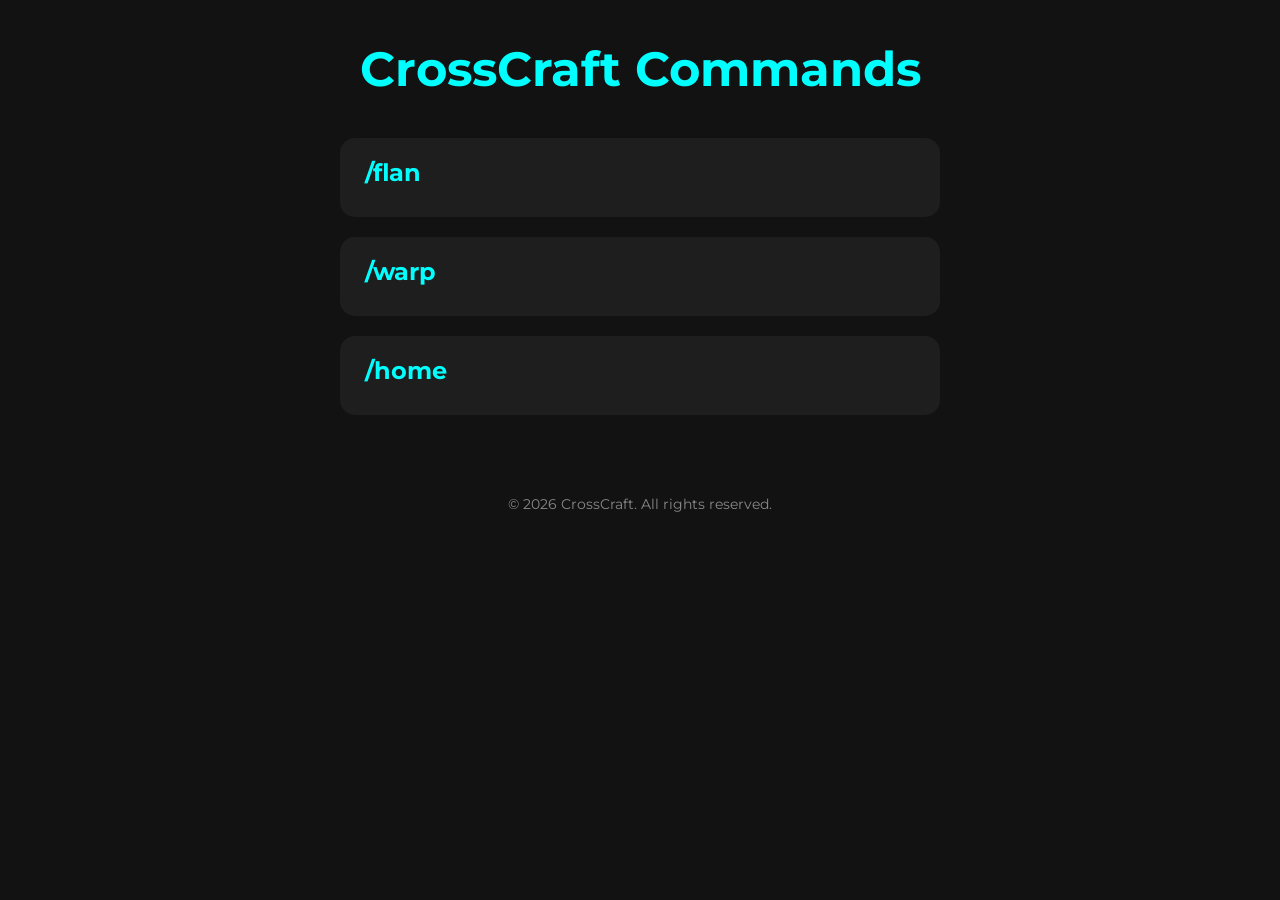
<file: CrossCraft.html>
<!DOCTYPE html>
<html lang="en">
<head>
<meta charset="UTF-8">
<meta name="viewport" content="width=device-width, initial-scale=1.0">
<title>CrossCraft Commands</title>
<link rel="icon" type="image/x-icon" href="assets/Logo.png">
<link href="https://fonts.googleapis.com/css2?family=Montserrat:wght@400;700&display=swap" rel="stylesheet">
<style>
*{margin:0;padding:0;box-sizing:border-box;font-family:'Montserrat',sans-serif}
body{background:#121212;color:#fff}
.command-page{padding:40px 20px;display:flex;flex-direction:column;align-items:center}
.command-page h1{font-size:3rem;color:#00ffff;margin-bottom:40px}
.command-card{background:#1e1e1e;padding:20px 25px;border-radius:15px;width:90%;max-width:600px;margin-bottom:20px;cursor:pointer;transition:all .3s;position:relative;overflow:hidden}
.command-card h2{color:#00ffff;margin:0;font-size:1.5rem}
.sub-commands{max-height:0;opacity:0;overflow:hidden;transition:max-height .3s ease, opacity .3s ease;margin-top:10px}
.sub-commands p{color:#ddd;font-size:1rem;line-height:1.4;margin-bottom:8px}
.command-card:hover .sub-commands{max-height:1000px;opacity:1}
.command-card:hover{transform:scale(1.03)}
footer{padding:20px;text-align:center;background:#121212;color:#888;font-size:.9rem}
@media(max-width:768px){.command-page h1{font-size:2.2rem}}
</style>
</head>
<body>
<section class="command-page">
<h1>CrossCraft Commands</h1>

<div class="command-card">
<h2>/flan</h2>
<div class="sub-commands">
<p>To claim land, equip your Golden Hoe and select two diagonal corners of your plot.</p>
<p>/flan info — Get information about a claimed plot.</p>
<p>/flan delete — Remove the claim that you are in. (Only works in YOUR plot)</p>
<p>To allow a player to access your plot, <a href="flan1.html">click here for detailed instructions</a>.</p>
 </p>
</div>
</div>

<div class="command-card">
<h2>/warp</h2>
<div class="sub-commands">
<p>/warp [name] — Warp to a predefined location.</p>
<p>/warp list — List all available warp points.</p>
<p>/warp create [name] — Create a new warp point (admin only).</p>
</div>
</div>

<div class="command-card">
<h2>/home</h2>
<div class="sub-commands">
<p>/sethome — Set your personal home location.</p>
<p>/home — Teleport back to your home.</p>
<p>/delhome — Delete your home location.</p>
</div>
</div>

</section>
<footer>
&copy; 2026 CrossCraft. All rights reserved.
</footer>
</body>
</html>
</file>
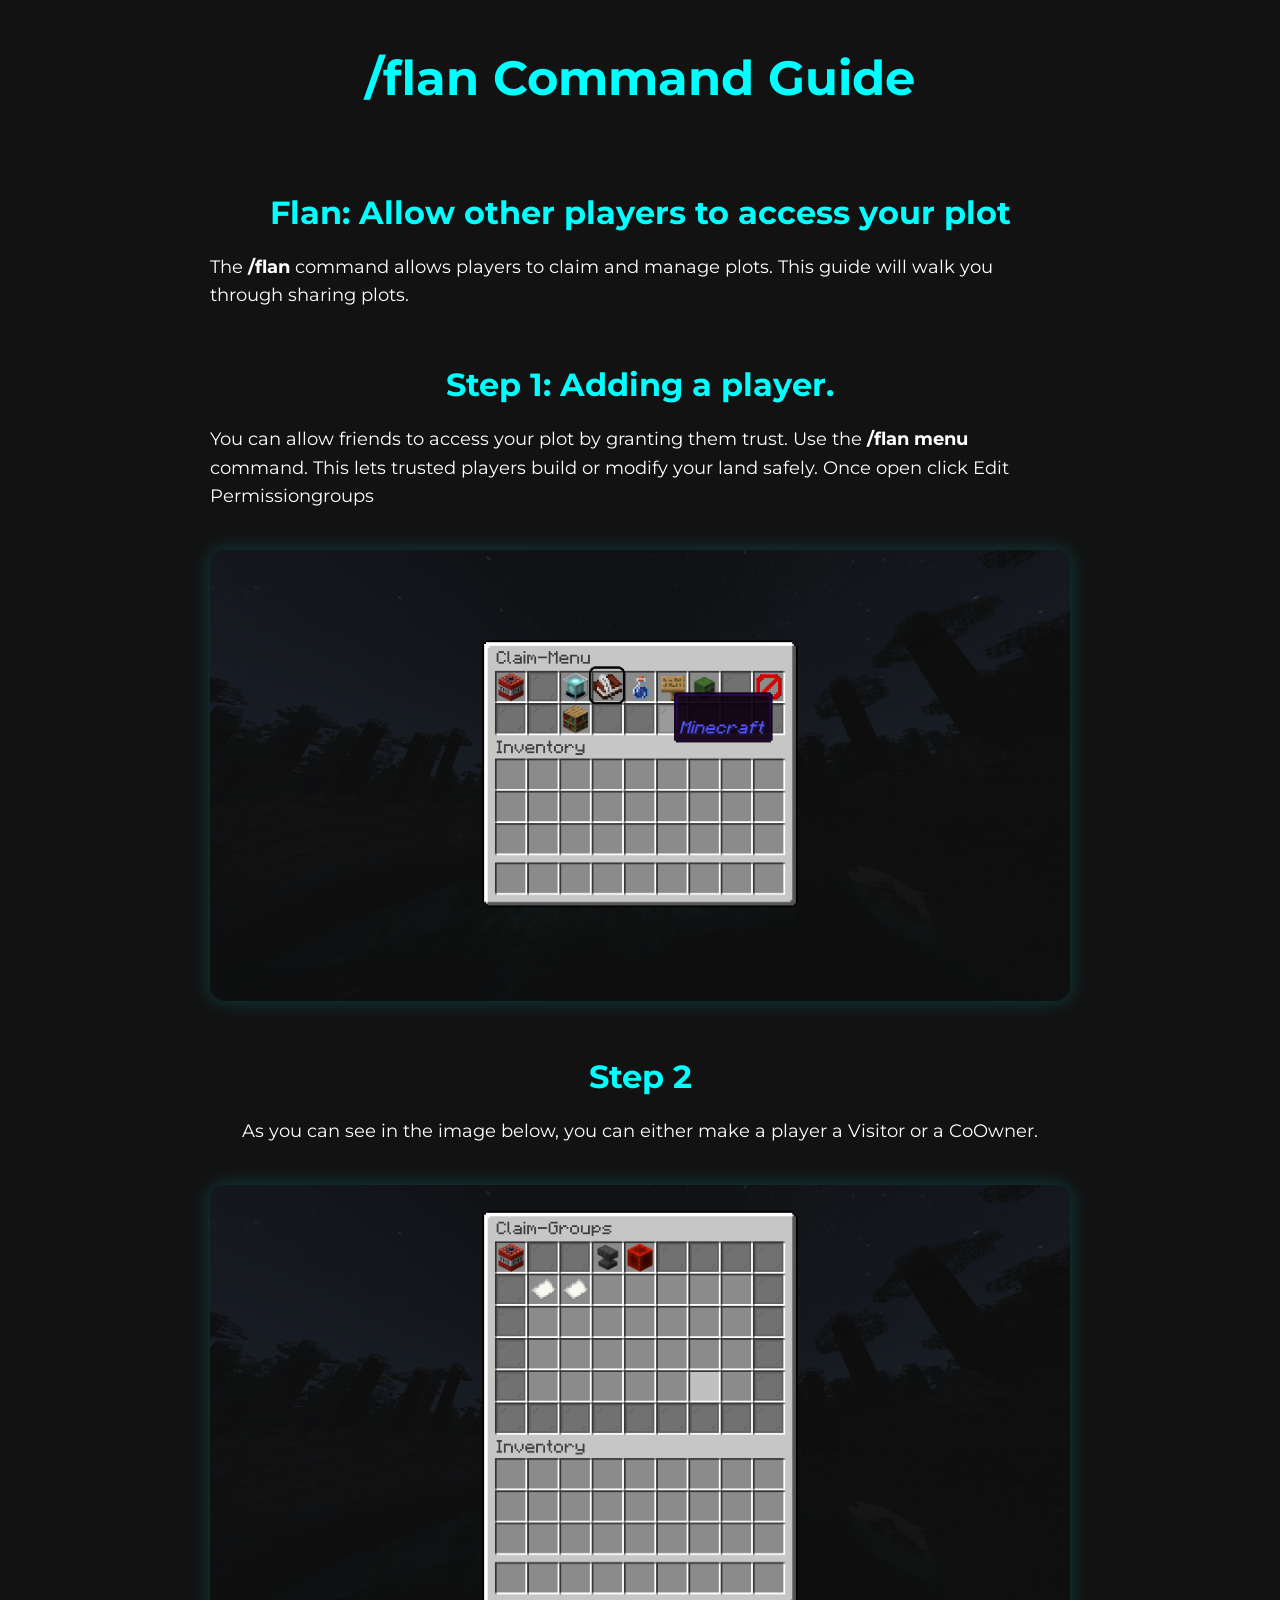
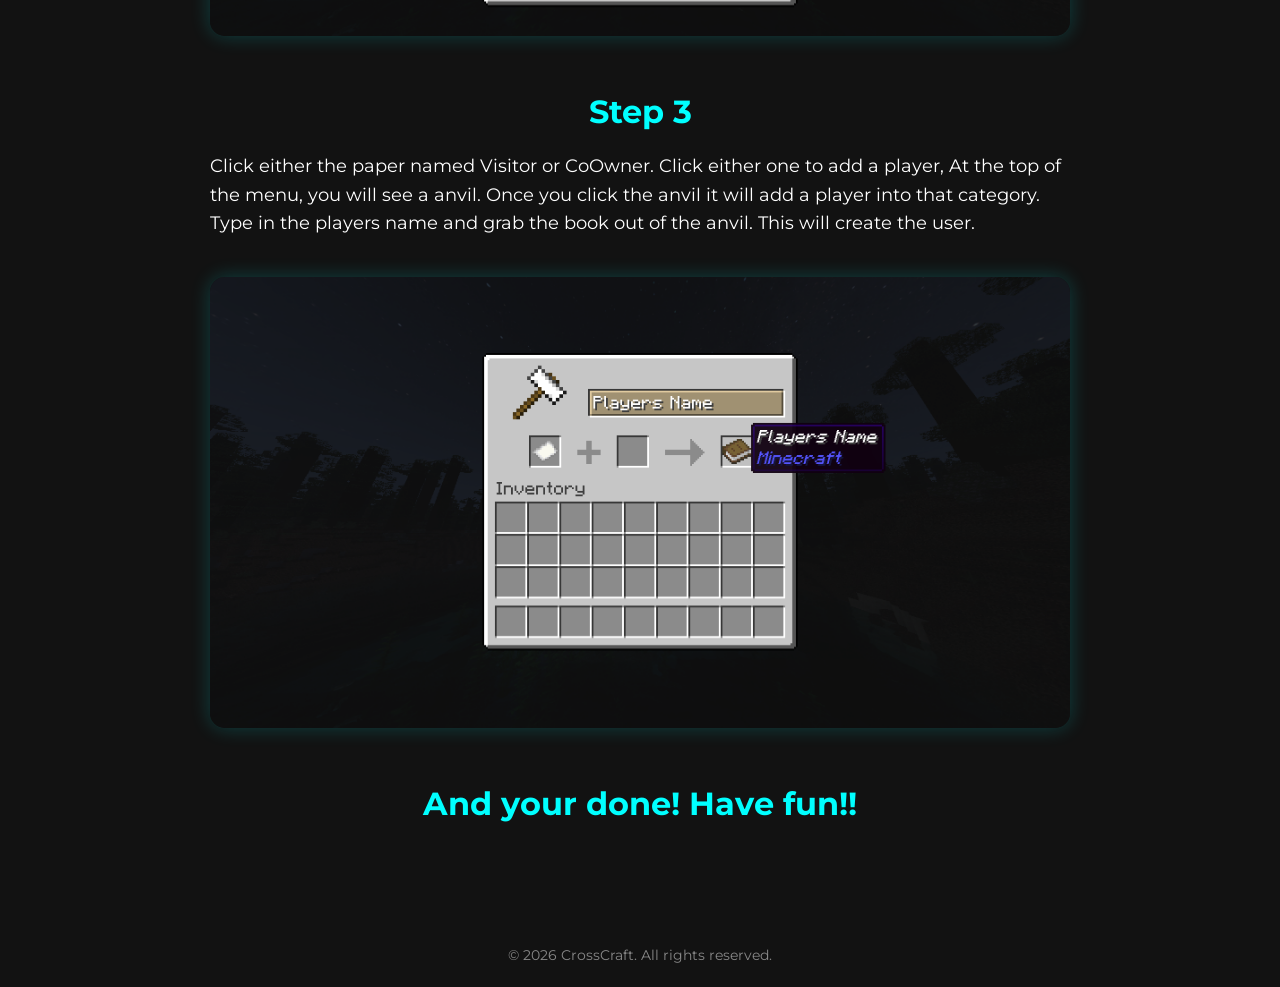
<file: flan1.html>
<!DOCTYPE html>
<html lang="en">
<head>
<meta charset="UTF-8">
<meta name="viewport" content="width=device-width, initial-scale=1.0">
<title>CrossCraft /flan Guide 1</title>
<link rel="icon" type="image/x-icon" href="assets/Logo.png">
<link href="https://fonts.googleapis.com/css2?family=Montserrat:wght@400;700&display=swap" rel="stylesheet">
<style>
*{margin:0;padding:0;box-sizing:border-box;font-family:'Montserrat',sans-serif}
body{background:#121212;color:#fff;line-height:1.6}
.container{max-width:900px;margin:0 auto;padding:40px 20px;display:flex;flex-direction:column;align-items:center}
h1{font-size:3rem;color:#00ffff;margin-bottom:40px;text-align:center}
h2{font-size:2rem;color:#00ffff;margin:30px 0 15px 0;text-align:center}
p{text-align:left;margin-bottom:20px;font-size:1.1rem}
img{max-width:100%;margin:20px 0;border-radius:15px;display:block;margin-left:auto;margin-right:auto;box-shadow:0 0 20px rgba(0,255,255,0.2)}
footer{padding:20px;text-align:center;background:#121212;color:#888;font-size:.9rem;margin-top:40px}
@media(max-width:768px){h1{font-size:2.2rem} h2{font-size:1.6rem} p{font-size:1rem}}
</style>
</head>
<body>
<div class="container">
<h1>/flan Command Guide</h1>

<h2>Flan: Allow other players to access your plot</h2>
<p>The <strong>/flan</strong> command allows players to claim and manage plots. This guide will walk you through sharing plots.</p>

<h2>Step 1: Adding a player.</h2>
<p>You can allow friends to access your plot by granting them trust. Use the <strong>/flan menu</strong> command. This lets trusted players build or modify your land safely. Once open click Edit Permissiongroups</p>
<img src="assets/perm_step1.png" alt="Trusting a player on your plot">

<h2>Step 2</h2>
<p>As you can see in the image below, you can either make a player a Visitor or a CoOwner.</p>
<img src="assets/perm_step2.png" alt="Visitor Or CoOwner.">

<h2>Step 3</h2>
<p>Click either the paper named Visitor or CoOwner. Click either one to add a player, At the top of the menu, you will see a anvil. Once you click the anvil it will add a player into that category. Type in the players name and grab the book out of the anvil. This will create the user.</p>
<img src="assets/perm_step3.png" alt="Adding User In Anvil.">

<h2>And your done! Have fun!!</h2>

</div>
<footer>
&copy; 2026 CrossCraft. All rights reserved.
</footer>
</body>
</html>
</file>
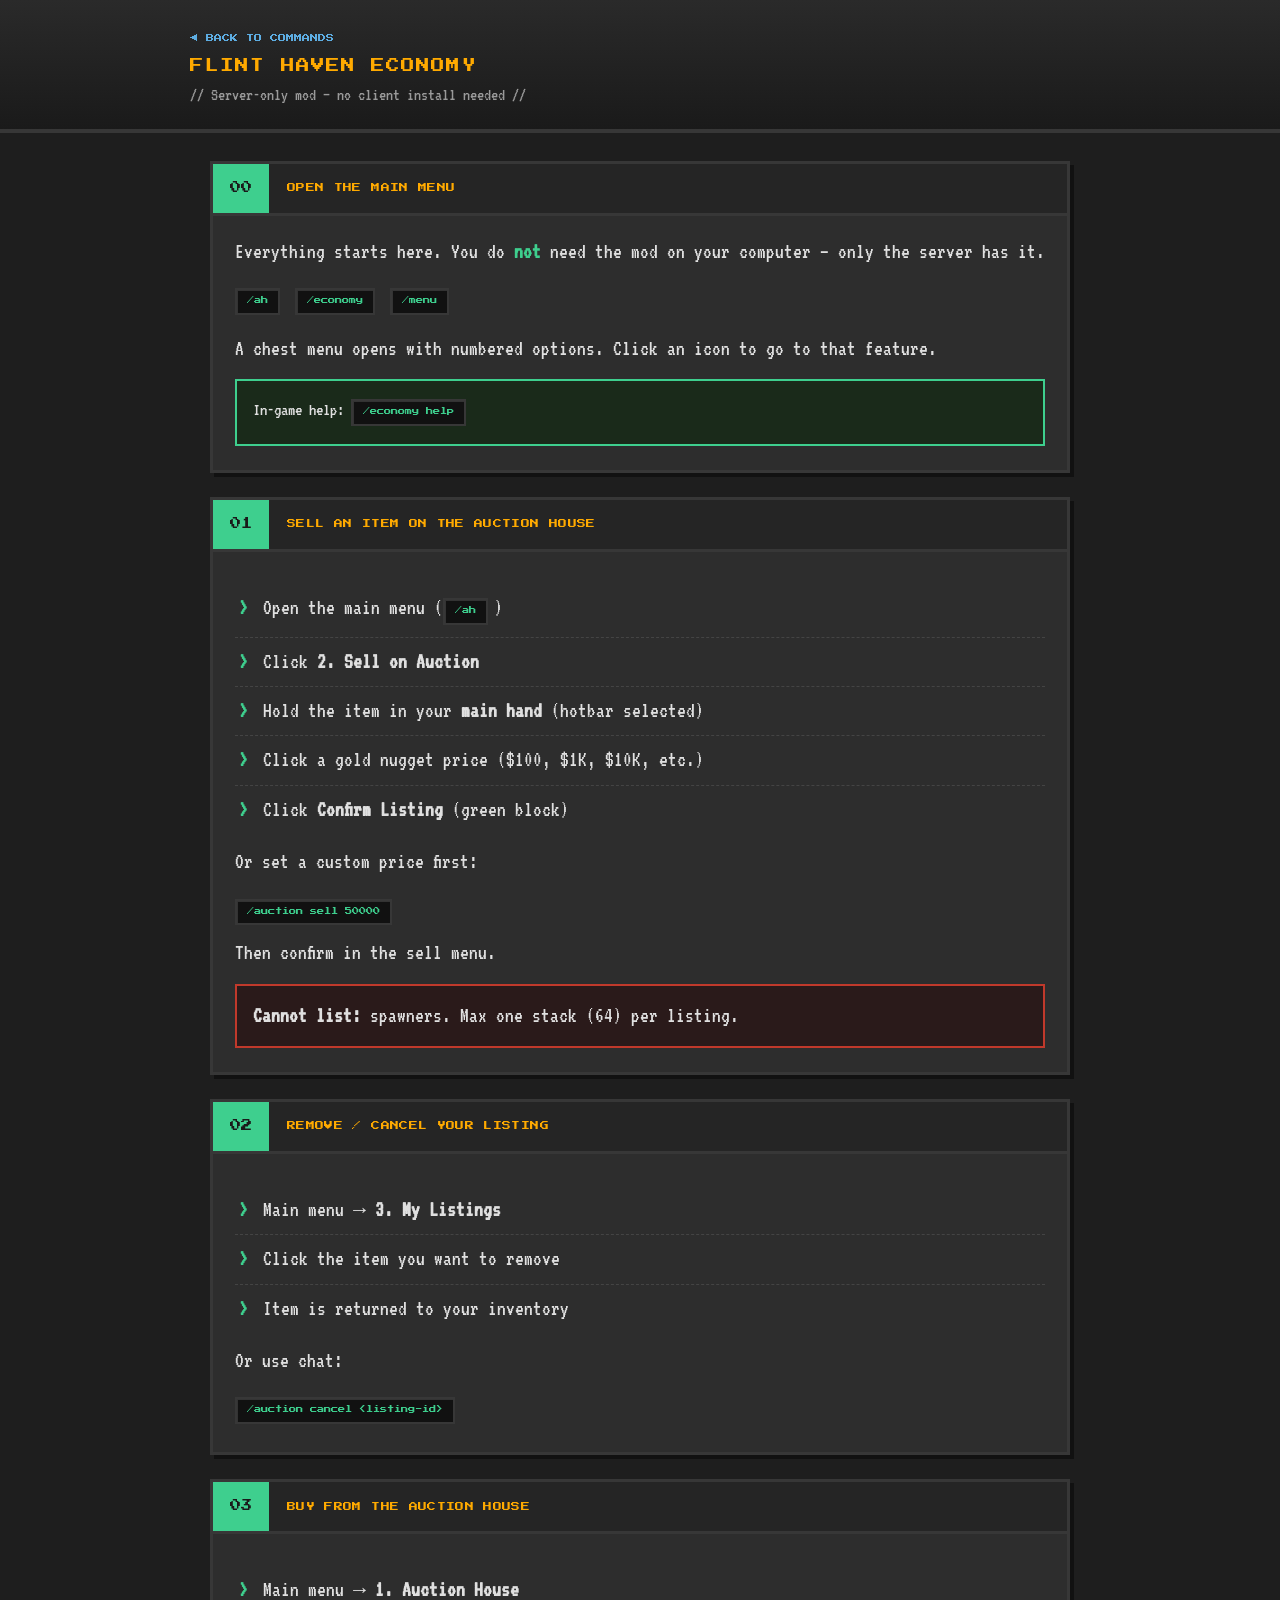
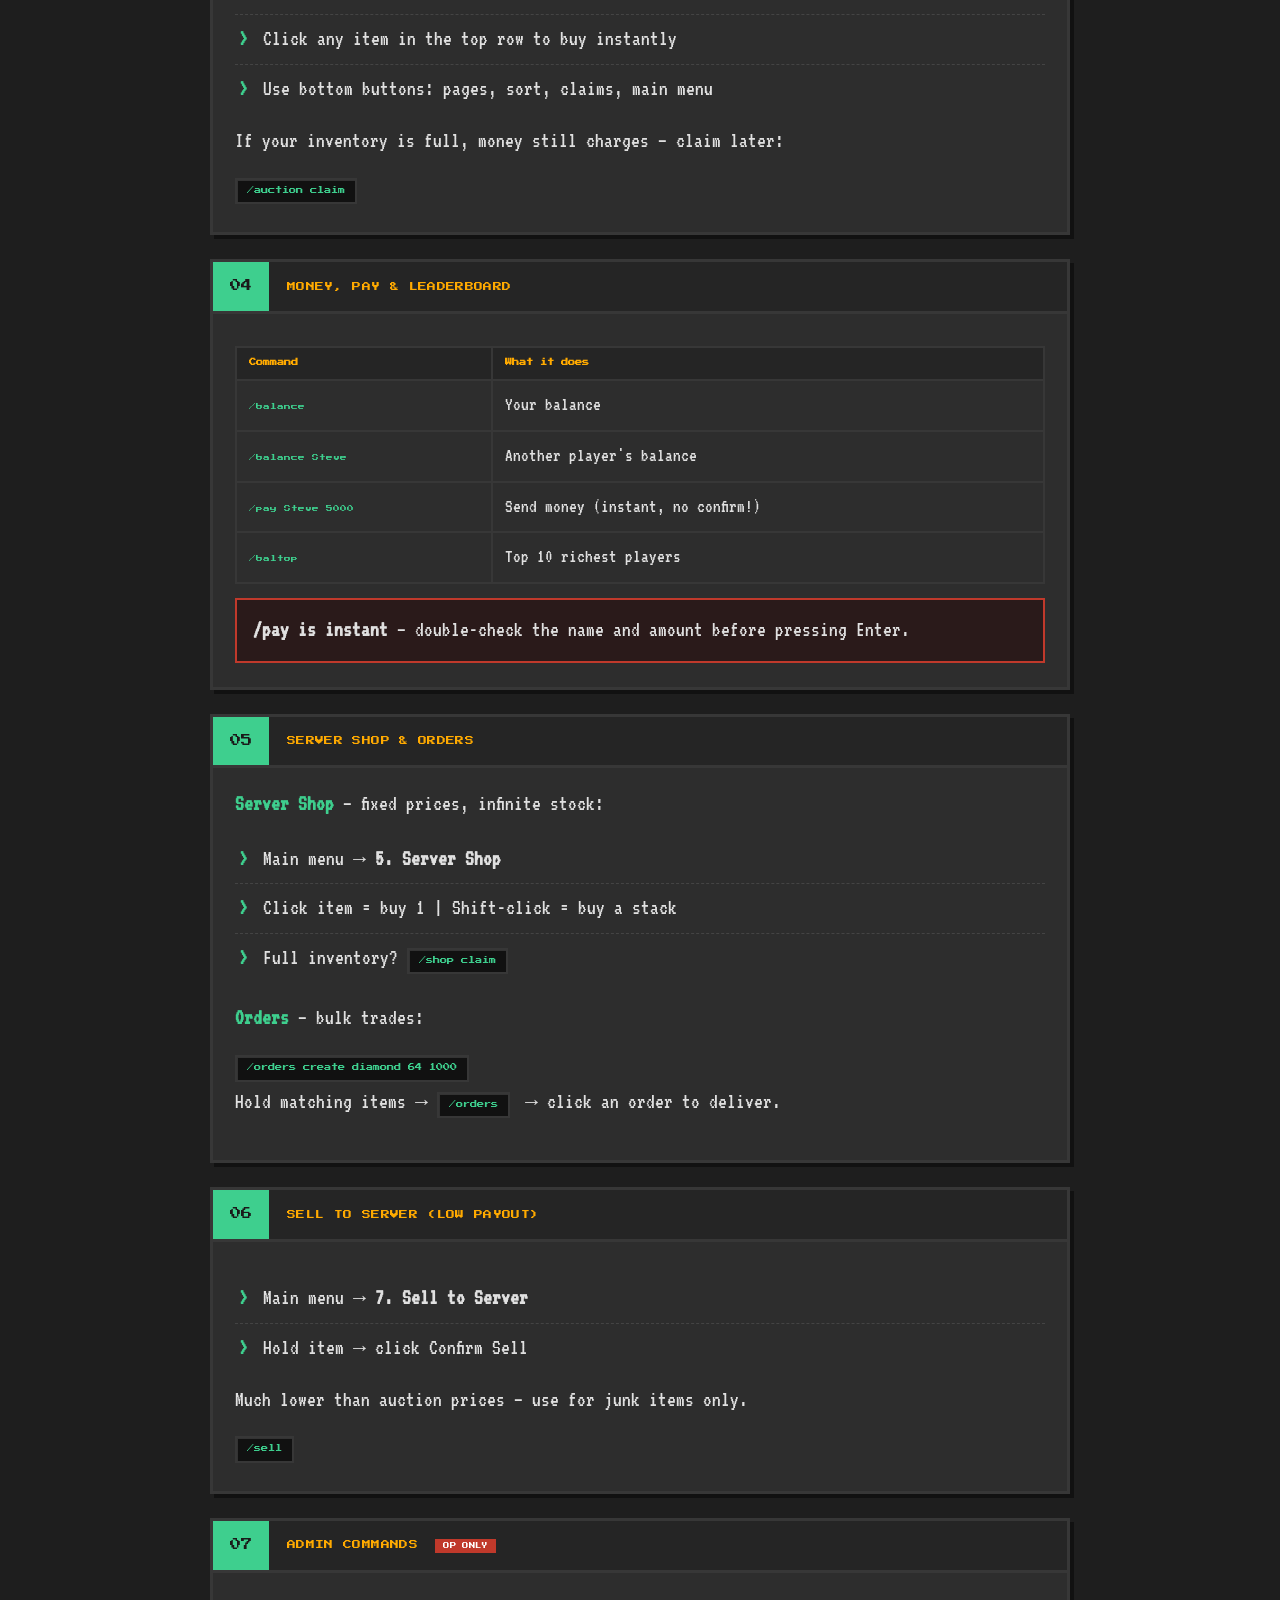
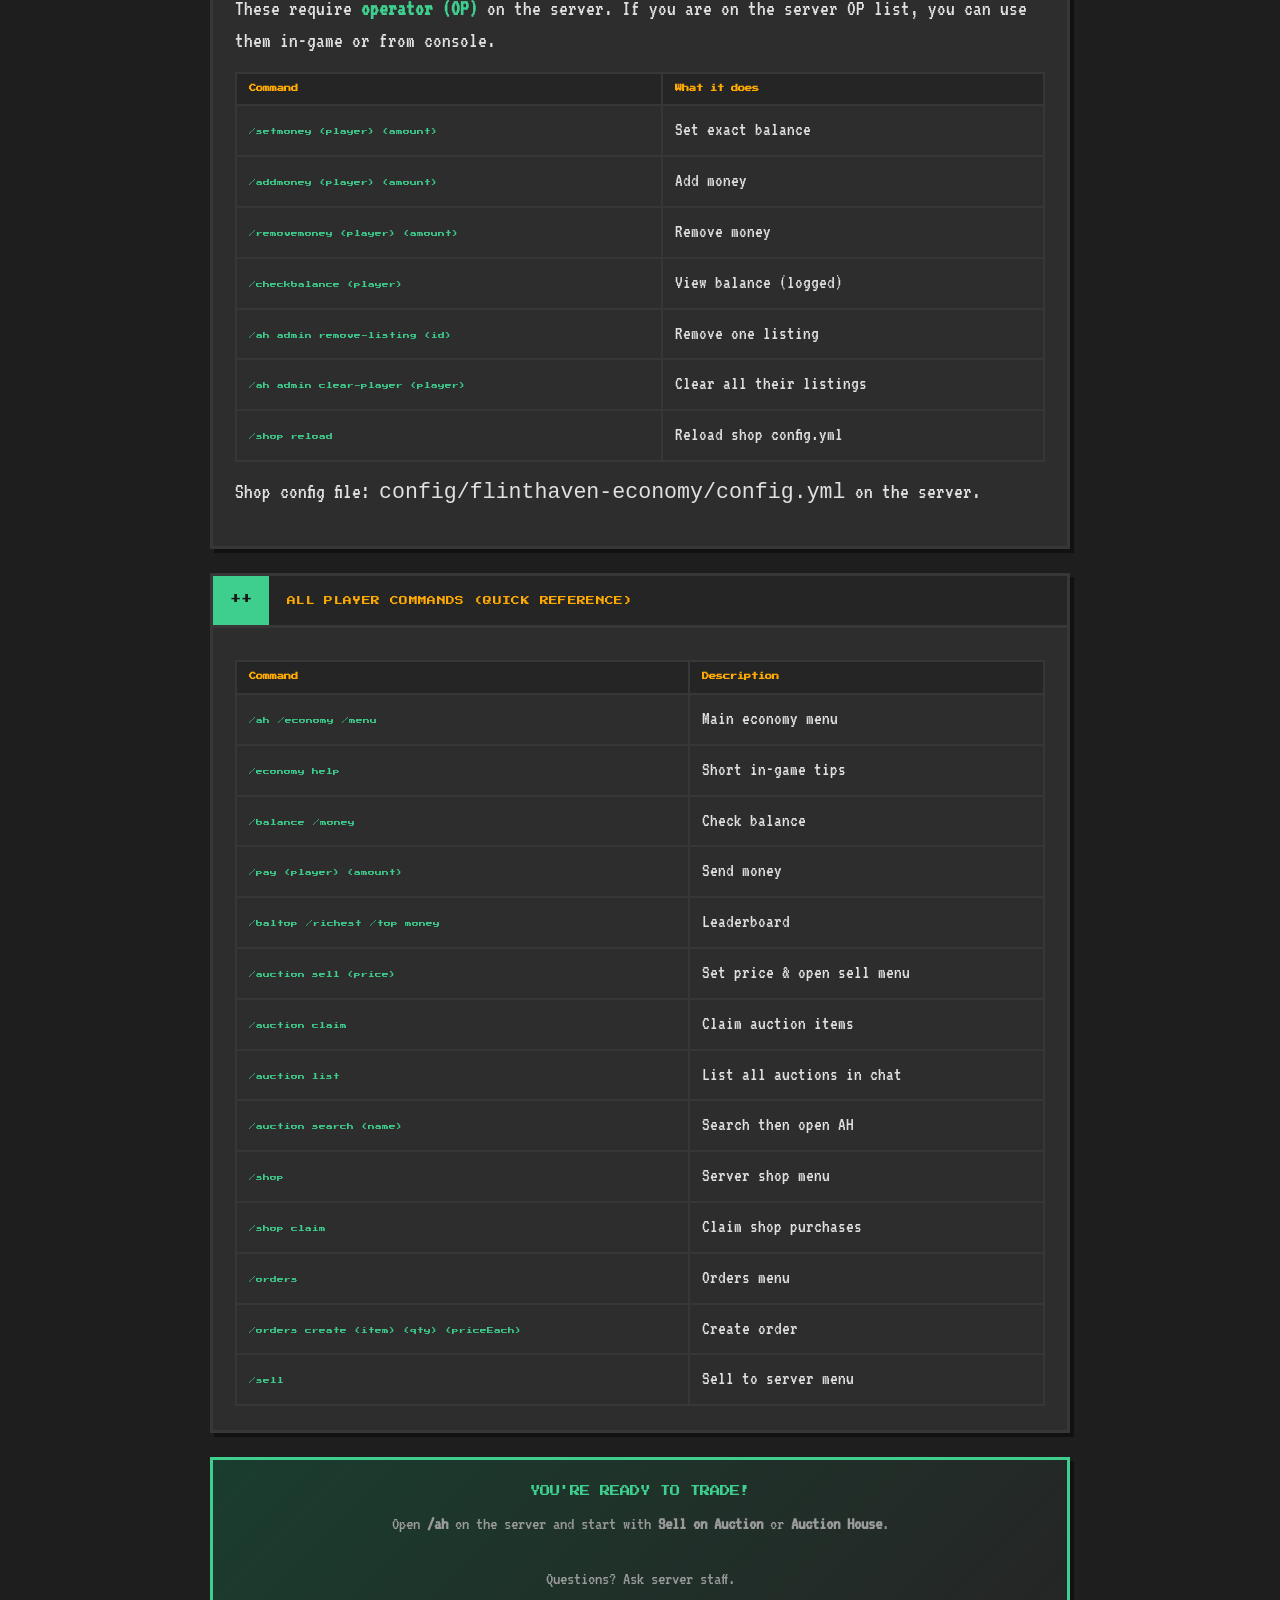
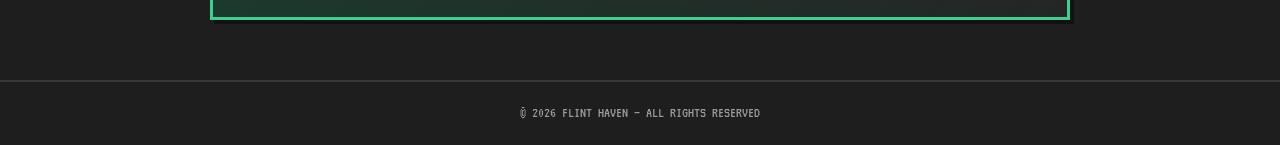
<file: docs/economy/how_to_use_economy.html>
<!DOCTYPE html>
<html lang="en">
<head>
  <meta charset="UTF-8">
  <meta name="viewport" content="width=device-width, initial-scale=1.0">
  <title>Flint Haven &#8212; Economy Guide</title>
  <link href="https://fonts.googleapis.com/css2?family=Press+Start+2P&family=VT323&display=swap" rel="stylesheet">
  <style>
    :root {
      --bg: #1e1e1e;
      --panel: #2d2d2d;
      --inv-dark: #373737;
      --text: #e0e0e0;
      --muted: #9a9a9a;
      --emerald: #3ecf8e;
      --gold: #ffaa00;
      --accent-admin: #c0392b;
      --link: #5dade2;
    }
    * { box-sizing: border-box; margin: 0; padding: 0; }
    body {
      font-family: 'VT323', monospace;
      font-size: 1.35rem;
      background: var(--bg);
      color: var(--text);
      line-height: 1.5;
      min-height: 100vh;
    }
    header {
      background: linear-gradient(180deg, #2a2a2a 0%, #1a1a1a 100%);
      border-bottom: 4px solid var(--inv-dark);
      padding: 20px 24px;
    }
    .header-inner { max-width: 900px; margin: 0 auto; }
    .back-btn {
      font-family: 'Press Start 2P', monospace;
      font-size: 0.5rem;
      color: var(--link);
      text-decoration: none;
      display: inline-block;
      margin-bottom: 12px;
    }
    .back-btn:hover { color: var(--emerald); }
    .site-title {
      font-family: 'Press Start 2P', monospace;
      font-size: 0.85rem;
      color: var(--gold);
      letter-spacing: 0.08em;
    }
    .tagline { font-size: 1.1rem; color: var(--muted); margin-top: 6px; }
    main { max-width: 900px; margin: 0 auto; padding: 28px 20px 60px; }
    .step-card {
      background: var(--panel);
      border: 3px solid var(--inv-dark);
      margin-bottom: 24px;
      box-shadow: 4px 4px 0 rgba(0,0,0,0.45);
    }
    .step-header {
      display: flex;
      align-items: stretch;
      background: #252525;
      border-bottom: 3px solid var(--inv-dark);
    }
    .step-num-block {
      font-family: 'Press Start 2P', monospace;
      font-size: 0.7rem;
      background: var(--emerald);
      color: #1a1a1a;
      padding: 16px 14px;
      display: flex;
      align-items: center;
      min-width: 56px;
      justify-content: center;
    }
    .step-title-area { padding: 14px 18px; flex: 1; display: flex; align-items: center; }
    .step-title {
      font-family: 'Press Start 2P', monospace;
      font-size: 0.55rem;
      letter-spacing: 0.04em;
      line-height: 1.6;
      color: var(--gold);
    }
    .step-body { padding: 20px 22px 24px; }
    .step-desc { margin-bottom: 14px; }
    .step-desc strong { color: var(--emerald); }
    .cmd {
      display: inline-block;
      font-family: 'Press Start 2P', monospace;
      font-size: 0.45rem;
      background: #111;
      border: 2px solid var(--inv-dark);
      padding: 6px 10px;
      margin: 4px 6px 4px 0;
      color: var(--emerald);
      box-shadow: inset 1px 1px 0 #333;
    }
    ul.steps { list-style: none; margin: 12px 0; }
    ul.steps li {
      padding: 8px 0 8px 28px;
      position: relative;
      border-bottom: 1px dashed #444;
    }
    ul.steps li:last-child { border-bottom: none; }
    ul.steps li::before {
      content: '>';
      position: absolute;
      left: 4px;
      color: var(--emerald);
      font-weight: bold;
    }
    .admin-badge {
      font-family: 'Press Start 2P', monospace;
      font-size: 0.4rem;
      background: var(--accent-admin);
      color: white;
      padding: 4px 8px;
      margin-left: 8px;
      vertical-align: middle;
    }
    table.cmd-table {
      width: 100%;
      border-collapse: collapse;
      margin-top: 12px;
      font-size: 1.2rem;
    }
    .cmd-table th, .cmd-table td {
      border: 2px solid var(--inv-dark);
      padding: 10px 12px;
      text-align: left;
    }
    .cmd-table th {
      font-family: 'Press Start 2P', monospace;
      font-size: 0.45rem;
      background: #252525;
      color: var(--gold);
    }
    .cmd-table td code {
      font-family: 'Press Start 2P', monospace;
      font-size: 0.42rem;
      color: var(--emerald);
    }
    .done-card {
      background: linear-gradient(135deg, #1a3d2e 0%, #252525 100%);
      border: 3px solid var(--emerald);
      padding: 24px;
      text-align: center;
      box-shadow: 4px 4px 0 rgba(0,0,0,0.45);
    }
    .done-title {
      font-family: 'Press Start 2P', monospace;
      font-size: 0.65rem;
      color: var(--emerald);
      margin-bottom: 10px;
    }
    .done-sub { color: var(--muted); font-size: 1.15rem; }
    .done-sub a { color: var(--link); }
    footer {
      text-align: center;
      padding: 20px;
      font-size: 0.95rem;
      color: var(--muted);
      border-top: 2px solid var(--inv-dark);
    }
    .tip-box {
      background: #1a2a1a;
      border: 2px solid var(--emerald);
      padding: 14px 16px;
      margin-top: 12px;
      font-size: 1.15rem;
    }
    .warn-box {
      background: #2a1a1a;
      border: 2px solid var(--accent-admin);
      padding: 14px 16px;
      margin-top: 12px;
    }
  </style>
</head>
<body>

<header>
  <div class="header-inner">
    <a class="back-btn" href="index.html">&#9664; BACK TO COMMANDS</a>
    <div class="site-title">FLINT HAVEN ECONOMY</div>
    <div class="tagline">// Server-only mod — no client install needed //</div>
  </div>
</header>

<main>

  <div class="step-card">
    <div class="step-header">
      <div class="step-num-block">00</div>
      <div class="step-title-area">
        <span class="step-title">OPEN THE MAIN MENU</span>
      </div>
    </div>
    <div class="step-body">
      <p class="step-desc">
        Everything starts here. You do <strong>not</strong> need the mod on your computer — only the server has it.
      </p>
      <span class="cmd">/ah</span>
      <span class="cmd">/economy</span>
      <span class="cmd">/menu</span>
      <p class="step-desc" style="margin-top:14px;">
        A chest menu opens with numbered options. Click an icon to go to that feature.
      </p>
      <div class="tip-box">
        In-game help: <span class="cmd">/economy help</span>
      </div>
    </div>
  </div>

  <div class="step-card">
    <div class="step-header">
      <div class="step-num-block">01</div>
      <div class="step-title-area">
        <span class="step-title">SELL AN ITEM ON THE AUCTION HOUSE</span>
      </div>
    </div>
    <div class="step-body">
      <ul class="steps">
        <li>Open the main menu (<span class="cmd">/ah</span>)</li>
        <li>Click <strong>2. Sell on Auction</strong></li>
        <li>Hold the item in your <strong>main hand</strong> (hotbar selected)</li>
        <li>Click a gold nugget price ($100, $1K, $10K, etc.)</li>
        <li>Click <strong>Confirm Listing</strong> (green block)</li>
      </ul>
      <p class="step-desc">Or set a custom price first:</p>
      <span class="cmd">/auction sell 50000</span>
      <p class="step-desc" style="margin-top:8px;">Then confirm in the sell menu.</p>
      <div class="warn-box">
        <strong>Cannot list:</strong> spawners. Max one stack (64) per listing.
      </div>
    </div>
  </div>

  <div class="step-card">
    <div class="step-header">
      <div class="step-num-block">02</div>
      <div class="step-title-area">
        <span class="step-title">REMOVE / CANCEL YOUR LISTING</span>
      </div>
    </div>
    <div class="step-body">
      <ul class="steps">
        <li>Main menu → <strong>3. My Listings</strong></li>
        <li>Click the item you want to remove</li>
        <li>Item is returned to your inventory</li>
      </ul>
      <p class="step-desc">Or use chat:</p>
      <span class="cmd">/auction cancel &lt;listing-id&gt;</span>
    </div>
  </div>

  <div class="step-card">
    <div class="step-header">
      <div class="step-num-block">03</div>
      <div class="step-title-area">
        <span class="step-title">BUY FROM THE AUCTION HOUSE</span>
      </div>
    </div>
    <div class="step-body">
      <ul class="steps">
        <li>Main menu → <strong>1. Auction House</strong></li>
        <li>Click any item in the top row to buy instantly</li>
        <li>Use bottom buttons: pages, sort, claims, main menu</li>
      </ul>
      <p class="step-desc">If your inventory is full, money still charges — claim later:</p>
      <span class="cmd">/auction claim</span>
    </div>
  </div>

  <div class="step-card">
    <div class="step-header">
      <div class="step-num-block">04</div>
      <div class="step-title-area">
        <span class="step-title">MONEY, PAY & LEADERBOARD</span>
      </div>
    </div>
    <div class="step-body">
      <table class="cmd-table">
        <tr><th>Command</th><th>What it does</th></tr>
        <tr><td><code>/balance</code></td><td>Your balance</td></tr>
        <tr><td><code>/balance Steve</code></td><td>Another player's balance</td></tr>
        <tr><td><code>/pay Steve 5000</code></td><td>Send money (instant, no confirm!)</td></tr>
        <tr><td><code>/baltop</code></td><td>Top 10 richest players</td></tr>
      </table>
      <div class="warn-box" style="margin-top:14px;">
        <strong>/pay is instant</strong> — double-check the name and amount before pressing Enter.
      </div>
    </div>
  </div>

  <div class="step-card">
    <div class="step-header">
      <div class="step-num-block">05</div>
      <div class="step-title-area">
        <span class="step-title">SERVER SHOP & ORDERS</span>
      </div>
    </div>
    <div class="step-body">
      <p class="step-desc"><strong>Server Shop</strong> — fixed prices, infinite stock:</p>
      <ul class="steps">
        <li>Main menu → <strong>5. Server Shop</strong></li>
        <li>Click item = buy 1 | Shift-click = buy a stack</li>
        <li>Full inventory? <span class="cmd">/shop claim</span></li>
      </ul>
      <p class="step-desc" style="margin-top:16px;"><strong>Orders</strong> — bulk trades:</p>
      <span class="cmd">/orders create diamond 64 1000</span>
      <p class="step-desc">Hold matching items → <span class="cmd">/orders</span> → click an order to deliver.</p>
    </div>
  </div>

  <div class="step-card">
    <div class="step-header">
      <div class="step-num-block">06</div>
      <div class="step-title-area">
        <span class="step-title">SELL TO SERVER (LOW PAYOUT)</span>
      </div>
    </div>
    <div class="step-body">
      <ul class="steps">
        <li>Main menu → <strong>7. Sell to Server</strong></li>
        <li>Hold item → click Confirm Sell</li>
      </ul>
      <p class="step-desc">Much lower than auction prices — use for junk items only.</p>
      <span class="cmd">/sell</span>
    </div>
  </div>

  <div class="step-card">
    <div class="step-header">
      <div class="step-num-block">07</div>
      <div class="step-title-area">
        <span class="step-title">ADMIN COMMANDS <span class="admin-badge">OP ONLY</span></span>
      </div>
    </div>
    <div class="step-body">
      <p class="step-desc">
        These require <strong>operator (OP)</strong> on the server. If you are on the server OP list, you can use them in-game or from console.
      </p>
      <table class="cmd-table">
        <tr><th>Command</th><th>What it does</th></tr>
        <tr><td><code>/setmoney &lt;player&gt; &lt;amount&gt;</code></td><td>Set exact balance</td></tr>
        <tr><td><code>/addmoney &lt;player&gt; &lt;amount&gt;</code></td><td>Add money</td></tr>
        <tr><td><code>/removemoney &lt;player&gt; &lt;amount&gt;</code></td><td>Remove money</td></tr>
        <tr><td><code>/checkbalance &lt;player&gt;</code></td><td>View balance (logged)</td></tr>
        <tr><td><code>/ah admin remove-listing &lt;id&gt;</code></td><td>Remove one listing</td></tr>
        <tr><td><code>/ah admin clear-player &lt;player&gt;</code></td><td>Clear all their listings</td></tr>
        <tr><td><code>/shop reload</code></td><td>Reload shop config.yml</td></tr>
      </table>
      <p class="step-desc" style="margin-top:14px;">
        Shop config file: <code>config/flinthaven-economy/config.yml</code> on the server.
      </p>
    </div>
  </div>

  <div class="step-card">
    <div class="step-header">
      <div class="step-num-block">++</div>
      <div class="step-title-area">
        <span class="step-title">ALL PLAYER COMMANDS (QUICK REFERENCE)</span>
      </div>
    </div>
    <div class="step-body">
      <table class="cmd-table">
        <tr><th>Command</th><th>Description</th></tr>
        <tr><td><code>/ah</code> <code>/economy</code> <code>/menu</code></td><td>Main economy menu</td></tr>
        <tr><td><code>/economy help</code></td><td>Short in-game tips</td></tr>
        <tr><td><code>/balance</code> <code>/money</code></td><td>Check balance</td></tr>
        <tr><td><code>/pay &lt;player&gt; &lt;amount&gt;</code></td><td>Send money</td></tr>
        <tr><td><code>/baltop</code> <code>/richest</code> <code>/top money</code></td><td>Leaderboard</td></tr>
        <tr><td><code>/auction sell &lt;price&gt;</code></td><td>Set price & open sell menu</td></tr>
        <tr><td><code>/auction claim</code></td><td>Claim auction items</td></tr>
        <tr><td><code>/auction list</code></td><td>List all auctions in chat</td></tr>
        <tr><td><code>/auction search &lt;name&gt;</code></td><td>Search then open AH</td></tr>
        <tr><td><code>/shop</code></td><td>Server shop menu</td></tr>
        <tr><td><code>/shop claim</code></td><td>Claim shop purchases</td></tr>
        <tr><td><code>/orders</code></td><td>Orders menu</td></tr>
        <tr><td><code>/orders create &lt;item&gt; &lt;qty&gt; &lt;priceEach&gt;</code></td><td>Create order</td></tr>
        <tr><td><code>/sell</code></td><td>Sell to server menu</td></tr>
      </table>
    </div>
  </div>

  <div class="done-card">
    <div class="done-title">YOU'RE READY TO TRADE!</div>
    <div class="done-sub">
      Open <strong>/ah</strong> on the server and start with <strong>Sell on Auction</strong> or <strong>Auction House</strong>.
      <br><br>
      Questions? Ask server staff.
    </div>
  </div>

</main>

<footer>&copy; 2026 FLINT HAVEN &#8212; ALL RIGHTS RESERVED</footer>

</body>
</html>
</file>
